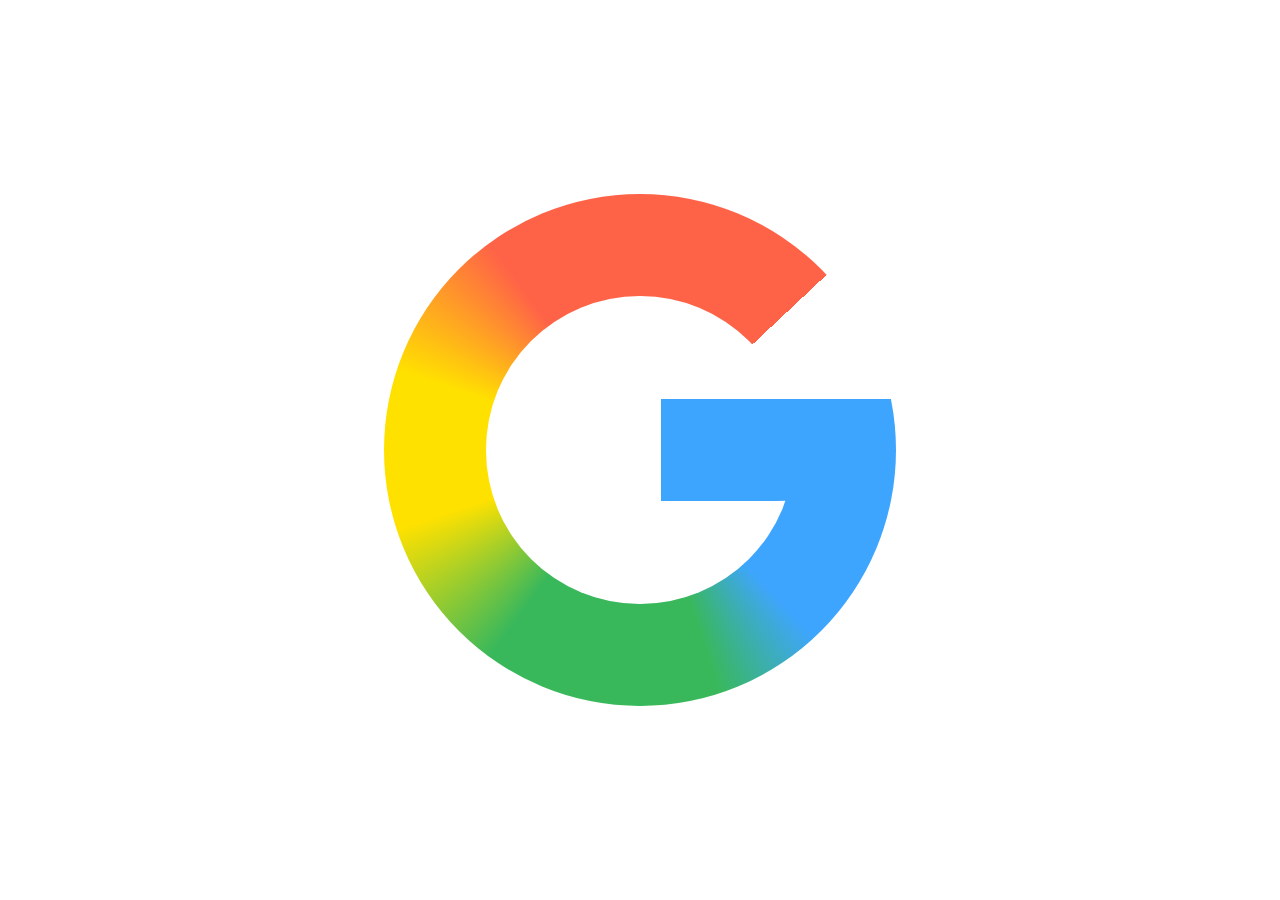
<file: index.html>
<!DOCTYPE html>
<html lang="en">
<head>
    <meta charset="UTF-8">
    <meta name="viewport" content="width=device-width, initial-scale=1.0">
    <title>Google Icon</title>
    <link rel="stylesheet" href="style.css">
</head>
<body>
    <main>
        <div class="icon_wrapper">
            <div class="icon">
                <div class="rectangle">
    
                </div>
            </div>
        </div>
    </main>
    
</body>
</html>
</file>
<file: style.css>
*{
    padding: 0;
    margin: 0;
}

body{
    height: 100vh;
    width: 100vw;
}
main{
    height: 100%;
    width: 100%;
    display: flex;
    justify-content: center;
    align-items: center;
}
.icon_wrapper{
    width: 70%;
    aspect-ratio: 1/1;
}
.icon{
    height: 100%;
    width: 100%;
    background-image: conic-gradient(tomato 13%, transparent 13% 21.8%, rgb(62, 165, 255) 21.8% 38%, rgb(57, 184, 91) 45% 60%, rgb(255, 225, 0) 70% 80%, tomato 90%);
    border-radius: 50%;
    position: relative;
}
.icon::after{
    content: '';
    height: 60%;
    width: 60%;
    background-color: white;
    border-radius: 50%;
    position: absolute;
    top: 0;
    left: 0;
    right: 0;
    bottom: 0;
    margin: auto;
}

.rectangle{
    height: 20%;
    width: 45%;
    background-color: rgb(62, 165, 255);
    position: absolute;
    top: 0;
    bottom: 0;
    right: 1%;
    margin: auto;
    z-index: 2;
    border-radius: 0 0 50% 0;
}

@media(min-width: 740px) {
    .icon_wrapper{
        width: 40%;
    }
}
</file>
